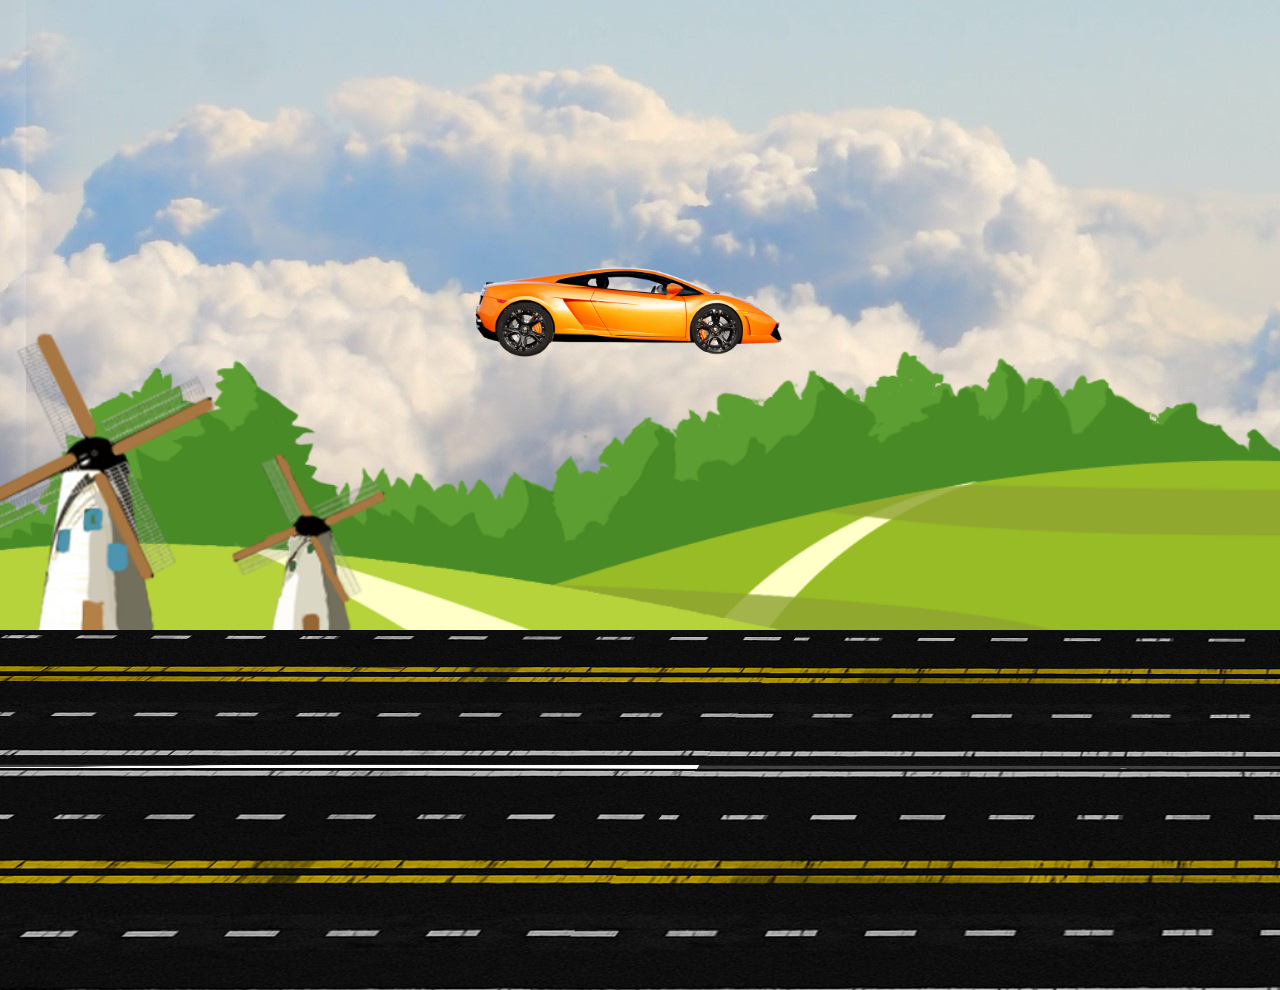
<file: Car Game using HTML CSS & JS/index.html>
<!DOCTYPE html>
<html lang="en">
<head>
    <meta charset="UTF-8">
    <meta http-equiv="X-UA-Compatible" content="IE=edge">
    <meta name="viewport" content="width=device-width, initial-scale=1.0">
    <title>Car-Game-Animation</title>
    <link rel="stylesheet" href="style.css">
    <script src="script.js"></script>
</head>
<body>
    <div class="container">
        <div class="sky">
            <div class="trees"></div>
            <div class="track"></div>
            <div class="car">
                <div class="wheel wheel1">
                    <img src="car_wheel_left.png" alt="left wheel">
                </div>
                <div class="wheel wheel2">
                    <img src="car_wheel_right.png" alt="right wheel">
                </div>
            </div>
        </div>
    </div>
</body>
</html>
</file>
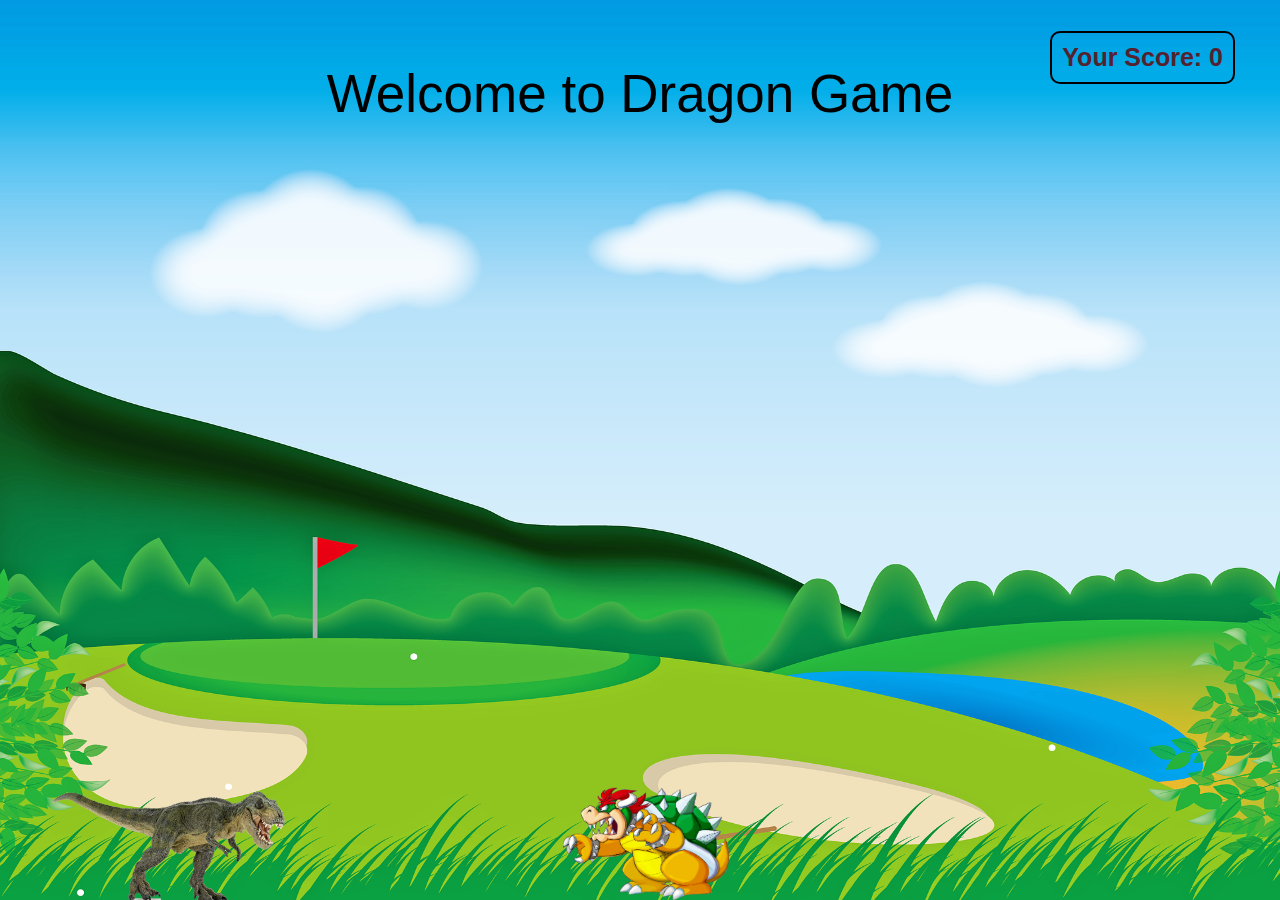
<file: Dragon Game/index.html>
<!DOCTYPE html>
<html lang="en">
<head>
    <meta charset="UTF-8">
    <meta http-equiv="X-UA-Compatible" content="IE=edge">
    <meta name="viewport" content="width=device-width, initial-scale=1.0">
    <title>Dragon-Game</title>
    <link rel="stylesheet" href="style.css">
    <script src="script.js"></script>
</head>
<body>
    <div class="gameContainer">
        <div class="gameOver">Welcome to Dragon Game</div>
        <div class="dino"></div>
        <div id="scoreCont">Your Score: 0</div>
        <div class="obstacle obstacleAni"></div>
    </div>
</body>
</html>
</file>
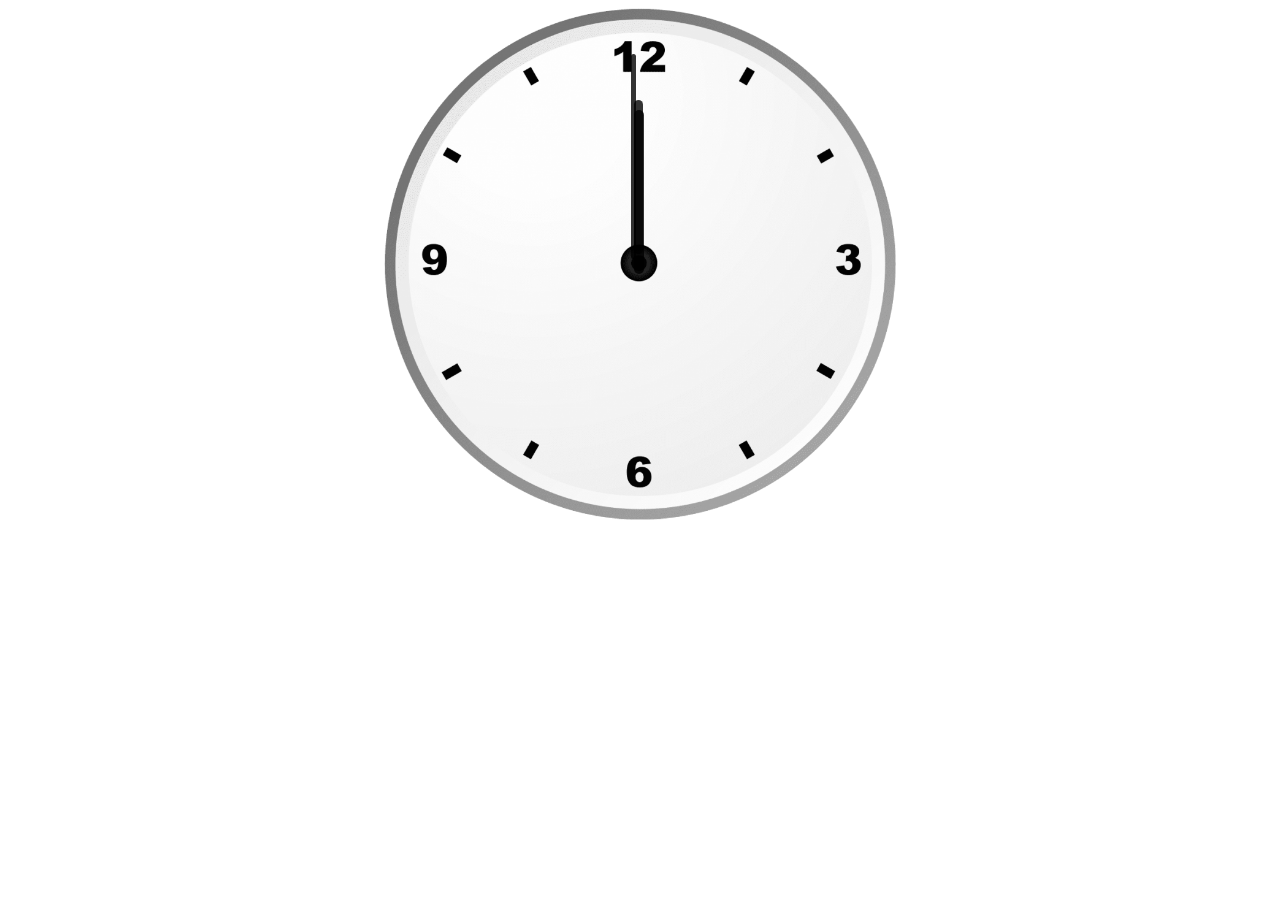
<file: Clock Using HTML, CSS & JS/clock.html>
<!DOCTYPE html>
<html lang="en">
<head>
    <meta charset="UTF-8">
    <meta http-equiv="X-UA-Compatible" content="IE=edge">
    <meta name="viewport" content="width=device-width, initial-scale=1.0">
    <title>Clock Using Js</title>
    <link rel="stylesheet" href="clock.css">
    <script src="clock.js"></script>
</head>
<body>
    <!-- <header>
        <nav>
            <ul>
                <li>Home</li>
                <li>About</li>
                <li>Contact</li>
                <li>Help</li>
            </ul>
        </nav>
    </header> -->
    <div id="clockContainer">
        <div id="hour"></div>
        <div id="minute"></div>
        <div id="seconds"></div>
    </div>
</body>
</html>
</file>
<file: Car Game using HTML CSS & JS/style.css>
*{
    margin: 0;
    padding: 0;
}
body{
    overflow: hidden;
    animation: shakebody linear 6s infinite ;
}
.sky{
    height: 50vw;
    width: 100%;
    background-image: url(background.jpg);
    background-repeat: no-repeat;
    position: absolute;
}

.trees{
    position: absolute;
    height: 100vh;
    width: 100%;
    background-image: url(trees.png);
    background-size: cover;
    top: -144px;
}

.track{
    position: absolute;
    height: 40vh;
    width: 800vw;
    background-image: url(track.png);
    background-repeat: repeat-x;
    top: 70vh;
    animation: trackmove linear 6s infinite ;
}

.car{
    height: 100px;
    width: 380px;
    background-image: url(car_body.png);
    background-repeat: no-repeat;
    background-size: cover;
    left: 444px;
    bottom: 32vh;
    position: absolute;
    animation: shake linear .3s infinite ;
}


.wheel1 img {
    width: 72px;
    position: relative;
    top: 41px;
    left: 45px;
    animation: wheelRotater linear .16s infinite ;
}


.wheel2 img{
    width: 73px;
    position: relative;
    top: -36px;
    left: 236px;
    animation: wheelRotater linear .16s infinite ;
}

@keyframes wheelRotater {
    100%{
        transform: rotate(360deg);
    }
}

@keyframes trackmove {
    100%{
        transform: translateX(-500vw);
    }
}

@keyframes shake {
    0%{
        transform: translateX(-5px);
    }
    50%{
        transform: translateX(5px);
    }
    100%{
        transform: translateX(-5px);
    }
}

@keyframes shakebody {
    0%{
        transform: translateY(-50px);
    }
    50%{
        transform: translateY(50px);
    }
    100%{
        transform: translateY(-50px);
    }
}
</file>
<file: Dragon Game/style.css>
*{
    margin: 0;
    padding: 0;
}
body{
    overflow: hidden;
}
.gameContainer{
    background-image: url(bg.png);
    background-repeat: no-repeat;
    background-size: 100vw 100vh;
    width: 100%;
    height: 100vh;
}

.dino{
    background-image: url(dino.png);
    background-repeat: no-repeat;
    background-size: cover;
    width: 233px;
    height: 114px;
    position: absolute;
    bottom: 0;
    left: 52px;
}

.obstacle{
    width: 166px;
    height: 113px;
    background-image: url(dragon.png);
    background-size: cover;
    position: absolute;
    bottom: 0;
    left: 44vw;
}

.obstacleAni{
    animation: obstacleAni 5s linear infinite;
}

.animateDino{
    animation: dino 0.6s linear;
}

.gameOver{
    position: relative;
    top:63px;
    font-size: 53px;
    text-align: center; 
    font-family: 'Ubuntu', sans-serif;
}

#scoreCont{
    font-size: 25px;
    color: #54212f;
    font-weight: bold;
    position: absolute;
    right: 45px;
    top: 31px;
    border: 2px solid black;
    padding: 10px;
    font-family: 'Ubuntu', sans-serif;
    border-radius: 10px;
}

@keyframes dino {
    0%{
        bottom: 0;
    }
    50%{
        bottom: 422px;
    }
    100%{
        bottom: 0;
    }
}

@keyframes obstacleAni {
    0%{
        left: 100vw;
    }
    100%{
        left: -10vw;
    }
}
</file>
<file: Clock Using HTML, CSS & JS/clock.css>
/* *{
    margin: 0;
    padding: 0;
}
header{
    background-color: black;
    color: white;
}

nav ul li {
    list-style: none;
    display: inline-block;
    padding: 20px;
} */

#clockContainer{
    position: relative;
    border: black;
    margin: auto;
    background-color: rgb(221, 214, 186);
    height: 40vw;
    width: 40vw;
    background: url(clock.png) no-repeat;
    background-size: 100%;
}

#hour , #minute , #seconds{
    position: absolute;
    background-color: black;
    border-radius: 10px;
    transform-origin: bottom;
}

#hour{
    width: 2%;
    height: 32%;
    top: 20%;
    left: 48.85%;
    opacity: 0.8;
}

 #minute{
    width: 1.6%;
    height: 30%;
    top: 18%;
    left: 48.9%;
    opacity: 0.8;   
}

#seconds{
    width: 1%;
    height: 40%;
    top: 9%;
    left: 48.25%;
    opacity: 0.8;
}
</file>
